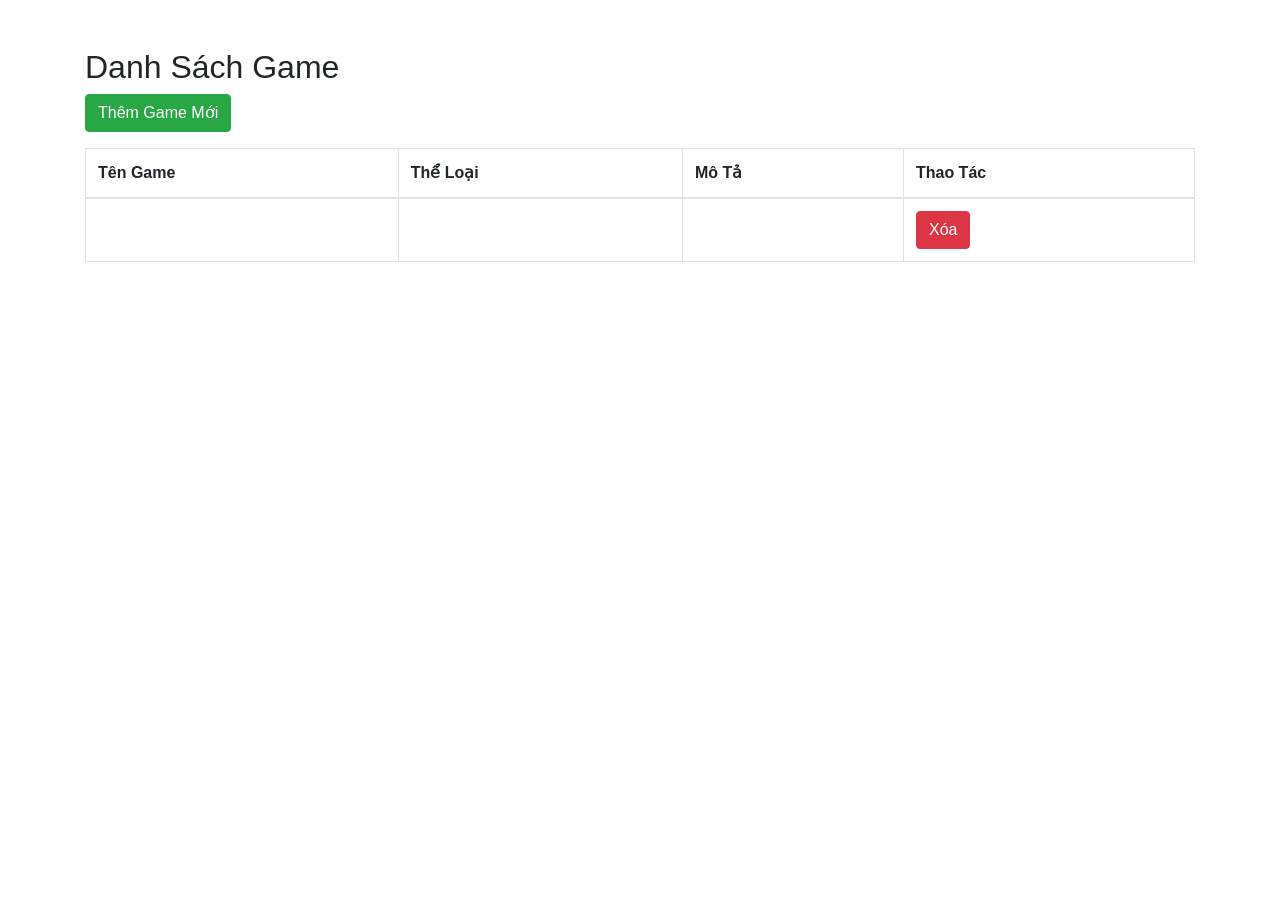
<file: Epic NPC Project/Epic-NPC/src/main/resources/templates/games.html>
<!DOCTYPE html>
<html xmlns:th="http://www.thymeleaf.org">
<head>
    <meta charset="UTF-8">
    <title>Quản lý Game</title>
    <link rel="stylesheet" href="https://maxcdn.bootstrapcdn.com/bootstrap/4.5.2/css/bootstrap.min.css">
</head>
<body>
<div th:replace="~{navbar :: navbar}"></div>

<div class="container mt-5">
    <h2>Danh Sách Game</h2>
    <a href="/admin/games/add" class="btn btn-success mb-3">Thêm Game Mới</a>
    <table class="table table-bordered">
        <thead>
        <tr>
            <th>Tên Game</th>
            <th>Thể Loại</th>
            <th>Mô Tả</th>
            <th>Thao Tác</th>
        </tr>
        </thead>
        <tbody>
        <tr th:each="game : ${games}">
            <td th:text="${game.name}"></td>
            <td th:text="${game.genre}"></td>
            <td th:text="${game.description}"></td>
            <td>
                <a th:href="@{/admin/games/delete/{id}(id=${game.id})}" class="btn btn-danger">Xóa</a>
            </td>
        </tr>
        </tbody>
    </table>
</div>

<script src="https://code.jquery.com/jquery-3.5.1.slim.min.js"></script>
<script src="https://cdn.jsdelivr.net/npm/@popperjs/core@2.9.2/dist/umd/popper.min.js"></script>
<script src="https://maxcdn.bootstrapcdn.com/bootstrap/4.5.2/js/bootstrap.min.js"></script>
</body>
</html>
</file>
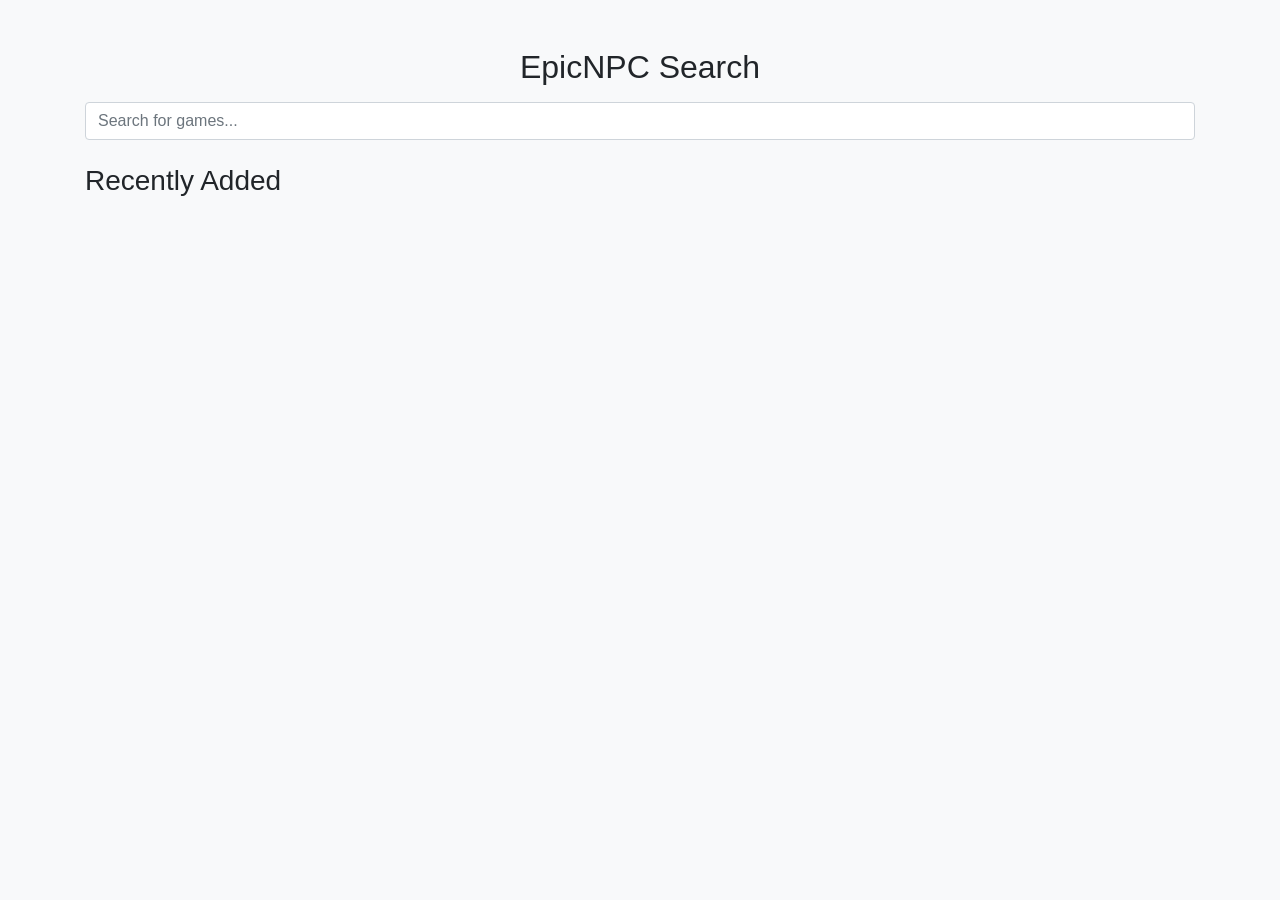
<file: Epic NPC Project/Epic-NPC/src/main/resources/templates/homepage.html>
<!DOCTYPE html>
<html xmlns:th="http://www.thymeleaf.org">
<head>
    <meta charset="UTF-8">
    <meta name="viewport" content="width=device-width, initial-scale=1, shrink-to-fit=no">
    <title>Homepage - EpicNPC Marketplace</title>
    <link rel="stylesheet" href="https://maxcdn.bootstrapcdn.com/bootstrap/4.5.2/css/bootstrap.min.css">
    <link rel="stylesheet" href="https://cdnjs.cloudflare.com/ajax/libs/font-awesome/5.15.3/css/all.min.css">

    <style>
        body {
            background-color: #f8f9fa;
        }
        .search-bar {
            position: relative;
        }
        .search-dropdown {
            position: absolute;
            top: 100%;
            left: 0;
            right: 0;
            z-index: 1000;
            background-color: #343a40;
            border-radius: 5px;
            box-shadow: 0 4px 8px rgba(0, 0, 0, 0.1);
            display: none;
            max-height: 300px;
            overflow-y: auto;
        }
        .search-dropdown li {
            padding: 10px;
            color: #fff;
            cursor: pointer;
            display: flex;
            justify-content: space-between;
            align-items: center;
        }
        .search-dropdown li:hover {
            background-color: #495057;
        }
        .search-dropdown li h5 {
            margin: 0;
            font-size: 1em;
            color: #00b4d8;
        }
        .search-dropdown li p {
            margin: 0;
            font-size: 0.9em;
            color: #cfcfcf;
        }
        .recently-added .game-link {
            color: #00b4d8;
            text-decoration: none;
        }
        .recently-added .game-link:hover {
            color: #495057;
            text-decoration: underline;
        }
    </style>
</head>
<body>

<div th:replace="~{navbar :: navbar}"></div>

<div class="container mt-5">
    <!-- Search Bar -->
    <div class="search-bar text-center">
        <h2>EpicNPC Search</h2>
        <input type="text" id="searchInput" class="form-control mt-3" placeholder="Search for games...">

        <!-- Search Dropdown Results -->
        <ul class="search-dropdown" id="resultsList">
            <!-- Kết quả tìm kiếm sẽ hiển thị ở đây -->
        </ul>
    </div>

    <!-- Recently Added -->
    <div class="recently-added mt-4">
        <h3>Recently Added</h3>
        <div class="row">
            <div class="col-md-4" th:each="game : ${recentlyAddedGames}">
                <a th:href="@{'/games/' + ${game.id} + '/threads'}" th:text="${game.name}" class="game-link"></a>
            </div>
        </div>
    </div>

</div>

<script src="https://code.jquery.com/jquery-3.5.1.min.js"></script>
<script>
    $(document).ready(function() {
        // Lắng nghe sự kiện nhập vào ô tìm kiếm
        $('#searchInput').on('input', function() {
            let query = $(this).val();

            if (query.length > 0) {
                // Gửi yêu cầu AJAX đến endpoint tìm kiếm
                $.ajax({
                    url: '/api/search',
                    type: 'GET',
                    data: { query: query },
                    success: function(data) {
                        // Xóa kết quả tìm kiếm cũ
                        $('#resultsList').empty().show();

                        // Thêm kết quả tìm kiếm mới
                        data.forEach(function(game) {
    $('#resultsList').append(`
        <li>
            <a href="/games/${game.id}/threads" class="text-decoration-none text-white">
                <div>
                    <h5>${game.name}</h5>
                    <p>${game.note || ''}</p>
                </div>
            </a>
        </li>
    `);
});
                    },
                    error: function() {
                        console.error("Error fetching search results.");
                    }
                });
            } else {
                // Ẩn và xóa kết quả tìm kiếm khi ô tìm kiếm trống
                $('#resultsList').hide().empty();
            }
        });

        // Ẩn dropdown khi nhấp ra ngoài
        $(document).click(function(event) {
            if (!$(event.target).closest('#searchInput, #resultsList').length) {
                $('#resultsList').hide();
            }
        });

        // Hiển thị dropdown khi nhấp vào ô tìm kiếm
        $('#searchInput').focus(function() {
            if ($('#resultsList').children().length > 0) {
                $('#resultsList').show();
            }
        });
    });
</script>
</body>
</html>
</file>
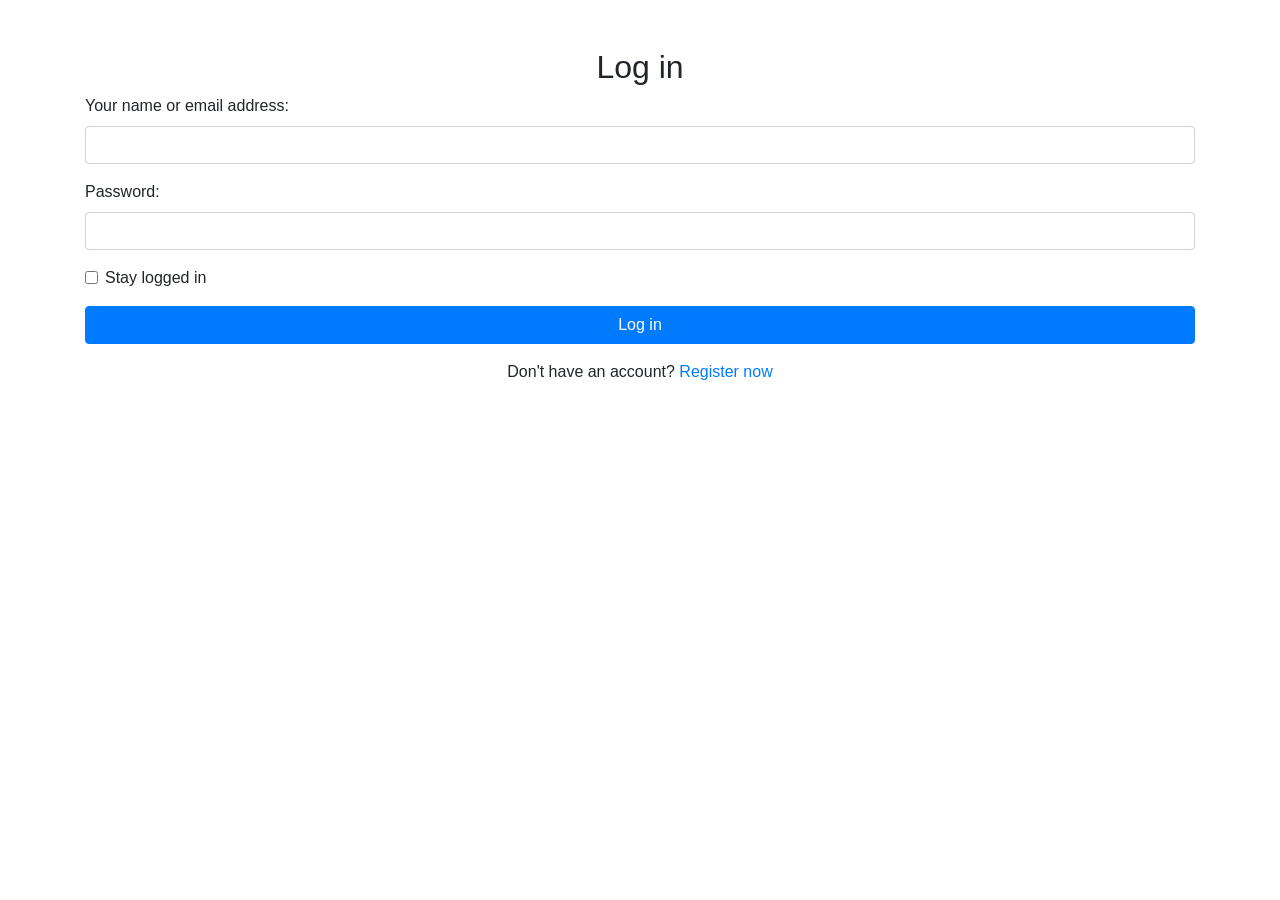
<file: Epic NPC Project/Epic-NPC/src/main/resources/templates/login.html>
<!DOCTYPE html>
<html xmlns:th="http://www.thymeleaf.org">
<head>
    <meta charset="UTF-8">
    <meta name="viewport" content="width=device-width, initial-scale=1, shrink-to-fit=no">
    <title>Login - EpicNPC Marketplace</title>
    <link rel="stylesheet" href="https://maxcdn.bootstrapcdn.com/bootstrap/4.5.2/css/bootstrap.min.css">
</head>
<body>

<div class="container mt-5">
    <h2 class="text-center">Log in</h2>
    <form th:action="@{/login}" method="post">
        <div class="form-group">
            <label for="username">Your name or email address:</label>
            <input type="text" class="form-control" id="username" name="username" required>
        </div>
        <div class="form-group">
            <label for="password">Password:</label>
            <input type="password" class="form-control" id="password" name="password" required>
        </div>
        <div class="form-check mb-3">
            <input type="checkbox" class="form-check-input" id="stayLoggedIn" name="remember-me">
            <label class="form-check-label" for="stayLoggedIn">Stay logged in</label>
        </div>
        <button type="submit" class="btn btn-primary btn-block">Log in</button>
    </form>
    <p class="mt-3 text-center">Don't have an account? <a href="/register">Register now</a></p>
</div>

<script src="https://code.jquery.com/jquery-3.5.1.min.js"></script>
<script src="https://cdn.jsdelivr.net/npm/@popperjs/core@2.5.4/dist/umd/popper.min.js"></script>
<script src="https://maxcdn.bootstrapcdn.com/bootstrap/4.5.2/js/bootstrap.min.js"></script>
</body>
</html>
</file>
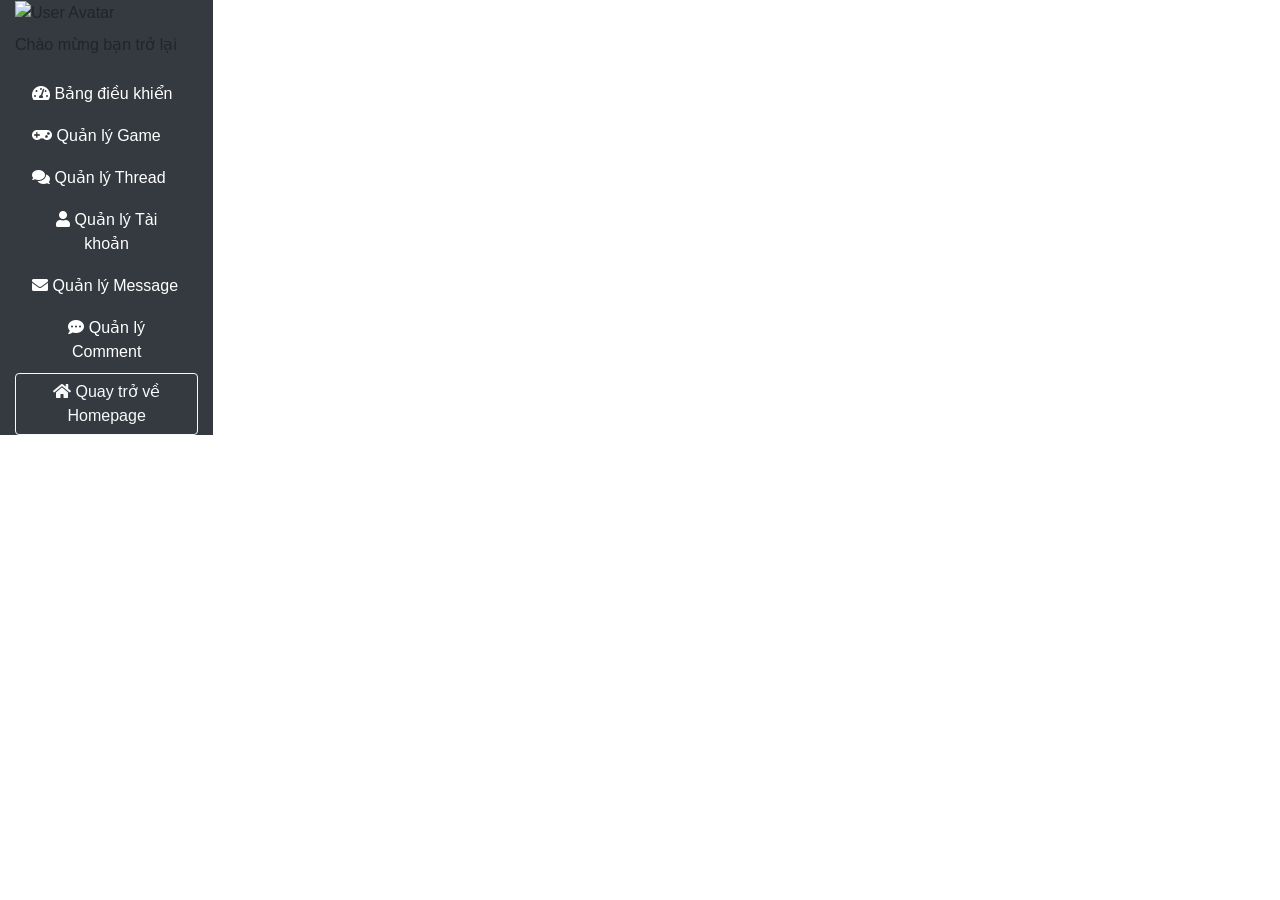
<file: Epic NPC Project/Epic-NPC/src/main/resources/templates/admin/admin-navbar.html>
<!DOCTYPE html>
<html lang="en" xmlns:th="http://www.thymeleaf.org">
<head>
  <meta charset="UTF-8">
  <meta name="viewport" content="width=device-width, initial-scale=1, shrink-to-fit=no">
  <title>Admin Navbar - EpicNPC Marketplace</title>
  <link rel="stylesheet" href="https://maxcdn.bootstrapcdn.com/bootstrap/4.5.2/css/bootstrap.min.css">
  <link rel="stylesheet" href="https://cdnjs.cloudflare.com/ajax/libs/font-awesome/5.15.3/css/all.min.css">
</head>
<body>
<div class="container-fluid">
  <div class="row">
    <!-- Sidebar -->
    <nav id="sidebar" class="col-md-3 col-lg-2 d-md-block bg-dark sidebar collapse" th:fragment="sidebar">
      <div class="user-info">
        <img th:src="@{'/images/avatar/default_avatar.png'}" alt="User Avatar">
        <h5 th:text="${#authentication.name}"></h5>
        <span>Chào mừng bạn trở lại</span>
      </div>
      <div class="sidebar-sticky pt-3">
        <ul class="nav flex-column">
          <li class="nav-item">
            <button class="nav-link btn btn-link text-white" onclick="location.href='/admin';">
              <i class="fas fa-tachometer-alt"></i>
              Bảng điều khiển
            </button>
          </li>
          <li class="nav-item">
            <button type="button" class="nav-link btn btn-link text-white" onclick="location.href='/admin/games';">
              <i class="fas fa-gamepad"></i> Quản lý Game
            </button>
          </li>

          <li class="nav-item">
            <button class="nav-link btn btn-link text-white" onclick="location.href='/admin/threads';">
              <i class="fas fa-comments"></i>
              Quản lý Thread
            </button>
          </li>
          <li class="nav-item">
            <button class="nav-link btn btn-link text-white" onclick="location.href='/admin/users';">
              <i class="fas fa-user"></i>
              Quản lý Tài khoản
            </button>
          </li>
          <li class="nav-item">
            <button class="nav-link btn btn-link text-white" onclick="location.href='#';">
              <i class="fas fa-envelope"></i>
              Quản lý Message
            </button>
          </li>
          <li class="nav-item">
            <button class="nav-link btn btn-link text-white" onclick="location.href='#';">
              <i class="fas fa-comment-dots"></i>
              Quản lý Comment
            </button>
          </li>
        </ul>
      </div>
      <div class="back-home">
        <button class="btn btn-outline-light" onclick="location.href='/';">
          <i class="fas fa-home"></i> Quay trở về Homepage
        </button>
      </div>
    </nav>
  </div>
</div>

<script src="https://code.jquery.com/jquery-3.5.1.slim.min.js"></script>
<script src="https://cdn.jsdelivr.net/npm/@popperjs/core@2.9.2/dist/umd/popper.min.js"></script>
<script src="https://maxcdn.bootstrapcdn.com/bootstrap/4.5.2/js/bootstrap.min.js"></script>
</body>
</html>
</file>
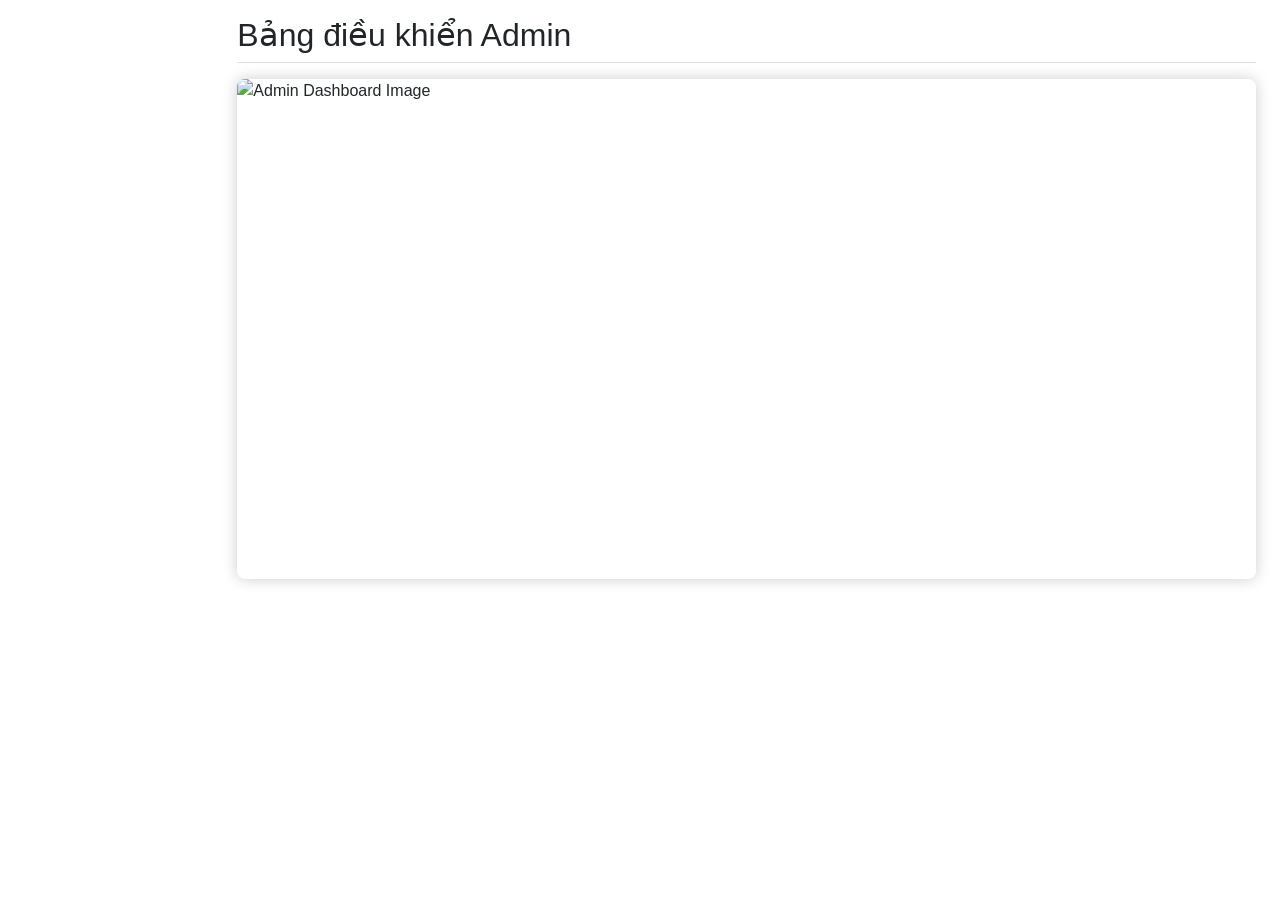
<file: Epic NPC Project/Epic-NPC/src/main/resources/templates/admin/dashboard.html>
<!DOCTYPE html>
<html lang="en" xmlns:th="http://www.thymeleaf.org">
<head>
    <meta charset="UTF-8">
    <meta name="viewport" content="width=device-width, initial-scale=1, shrink-to-fit=no">
    <title>Admin Dashboard - EpicNPC Marketplace</title>
    <link rel="stylesheet" href="https://maxcdn.bootstrapcdn.com/bootstrap/4.5.2/css/bootstrap.min.css">
    <link rel="stylesheet" href="https://cdnjs.cloudflare.com/ajax/libs/font-awesome/5.15.3/css/all.min.css">
    <link rel="stylesheet" th:href="@{/css/admin-style.css}">
    <style>
        .image-wrapper {
            display: flex;
            justify-content: center;
            align-items: center;
            margin-top: 0; /* Xóa khoảng trống phía trên */
        }

        .image-wrapper img {
            width: 100%; /* Chiếm toàn bộ chiều rộng */
            height: 500px; /* Chiều cao cố định */
            object-fit: cover; /* Đảm bảo hình ảnh luôn đầy đủ */
            border-radius: 8px;
            box-shadow: 0 0 15px rgba(0, 0, 0, 0.2);
        }

        /* Đảm bảo khung hình ảnh luôn cố định bất kể khi zoom */
        body {
            overflow-x: hidden;
        }
    </style>
</head>

<body>
<div class="container-fluid">
    <div class="row">
        <!-- Sidebar -->
        <div th:replace="admin/admin-navbar :: sidebar"></div>

        <!-- Main content -->
        <main role="main" class="col-md-9 ml-sm-auto col-lg-10 px-md-4">
            <div class="d-flex justify-content-between flex-wrap flex-md-nowrap align-items-center pt-3 pb-2 mb-3 border-bottom">
                <h1 class="h2 mb-0">Bảng điều khiển Admin</h1>
            </div>

            <!-- Image Section -->
            <div class="image-wrapper">
                <img th:src="@{/images/enterprise.jpg}" alt="Admin Dashboard Image">
            </div>
        </main>
    </div>
</div>

<script src="https://code.jquery.com/jquery-3.5.1.slim.min.js"></script>
<script src="https://cdn.jsdelivr.net/npm/@popperjs/core@2.9.2/dist/umd/popper.min.js"></script>
<script src="https://maxcdn.bootstrapcdn.com/bootstrap/4.5.2/js/bootstrap.min.js"></script>
</body>
</html>
</file>
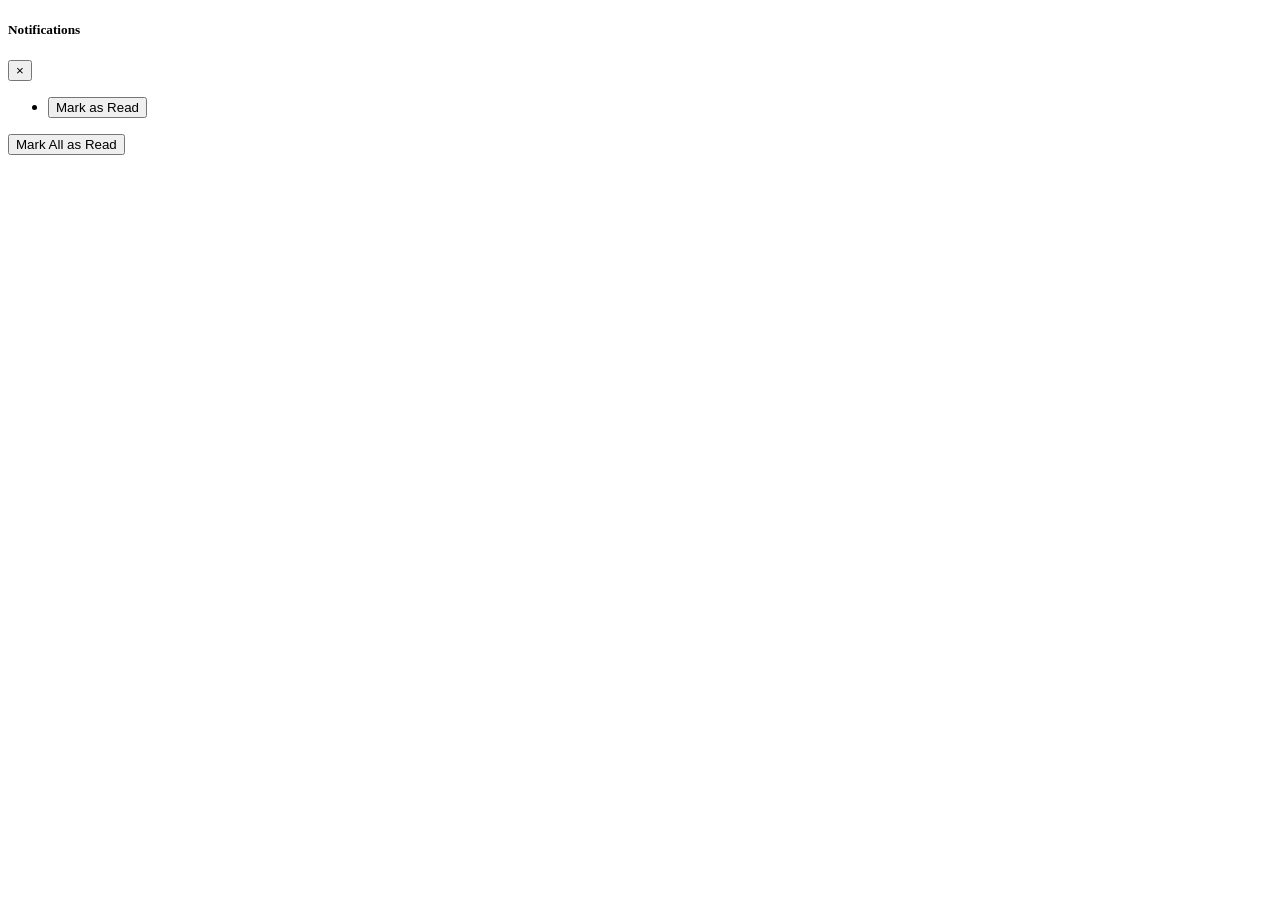
<file: Epic NPC Project/Epic-NPC/src/main/resources/templates/message/notificationModal.html>
<!DOCTYPE html>
<html xmlns:th="http://www.thymeleaf.org">
<body>
<div th:fragment="notificationModal">
  <div class="modal fade" id="notificationModal" tabindex="-1" aria-labelledby="notificationModalLabel" aria-hidden="true">
    <div class="modal-dialog">
      <div class="modal-content">
        <div class="modal-header">
          <h5 class="modal-title" id="notificationModalLabel">Notifications</h5>
          <button type="button" class="close" data-dismiss="modal" aria-label="Close">
            <span aria-hidden="true">&times;</span>
          </button>
        </div>
        <div class="modal-body">
          <ul class="list-group">
            <li th:each="notification : ${notifications}" class="list-group-item d-flex justify-content-between align-items-center">
              <span th:text="${notification.content}"></span>
              <button class="btn btn-sm btn-outline-secondary" onclick="markAsRead([[${notification.id}]])">Mark as Read</button>
            </li>
          </ul>
        </div>
        <div class="modal-footer">
          <button class="btn btn-primary" onclick="markAllAsRead()">Mark All as Read</button>
        </div>
      </div>
    </div>
  </div>
</div>
</body>
</html>
</file>
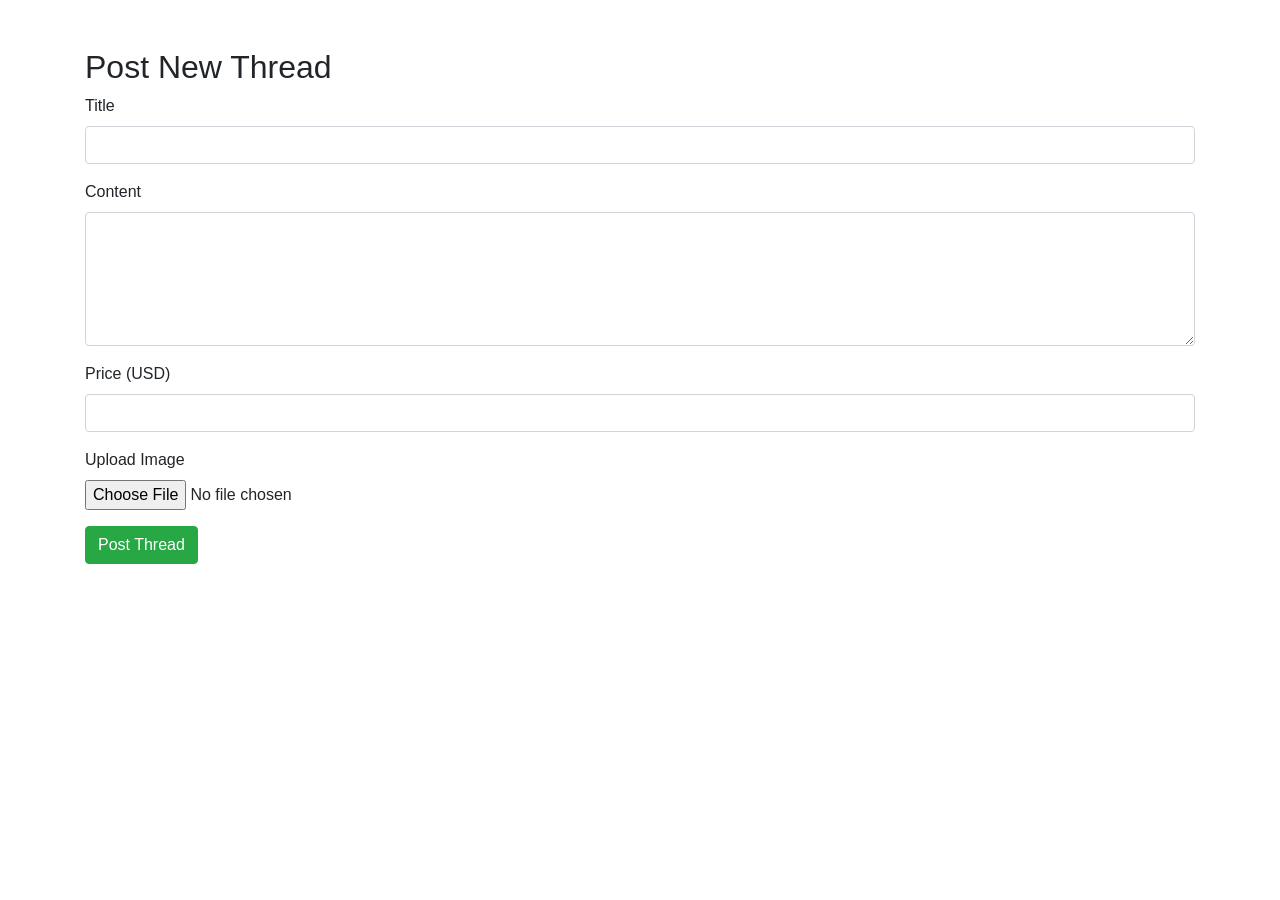
<file: Epic NPC Project/Epic-NPC/src/main/resources/templates/thread/postThread.html>
<!DOCTYPE html>
<html xmlns:th="http://www.thymeleaf.org">
<head>
    <meta charset="UTF-8">
    <meta name="viewport" content="width=device-width, initial-scale=1, shrink-to-fit=no">
    <title>Post Thread - EpicNPC Marketplace</title>
    <link rel="stylesheet" href="https://maxcdn.bootstrapcdn.com/bootstrap/4.5.2/css/bootstrap.min.css">
    <link rel="stylesheet" href="https://cdnjs.cloudflare.com/ajax/libs/font-awesome/5.15.3/css/all.min.css">
</head>
<body>

<div th:replace="~{navbar :: navbar}"></div>

<div class="container mt-5">
    <div class="section">
        <h2>Post New Thread</h2>
        <form th:action="@{'/games/' + ${gameId} + '/threads/post'}" th:object="${thread}" method="post" enctype="multipart/form-data">
            <div class="form-group">
                <label for="title">Title</label>
                <input type="text" id="title" th:field="*{title}" class="form-control" required>
            </div>
            <div class="form-group">
                <label for="content">Content</label>
                <textarea id="content" th:field="*{content}" class="form-control" rows="5" required></textarea>
            </div>
            <div class="form-group">
                <label for="price">Price (USD)</label>
                <input type="number" id="price" th:field="*{price}" class="form-control" required>
            </div>
            <div class="form-group">
                <label for="imageFile">Upload Image</label>
                <input type="file" id="imageFile" name="imageFile" class="form-control-file">
            </div>
            <button type="submit" class="btn btn-success">Post Thread</button>
        </form>
    </div>
</div>


</body>
</html>
</file>
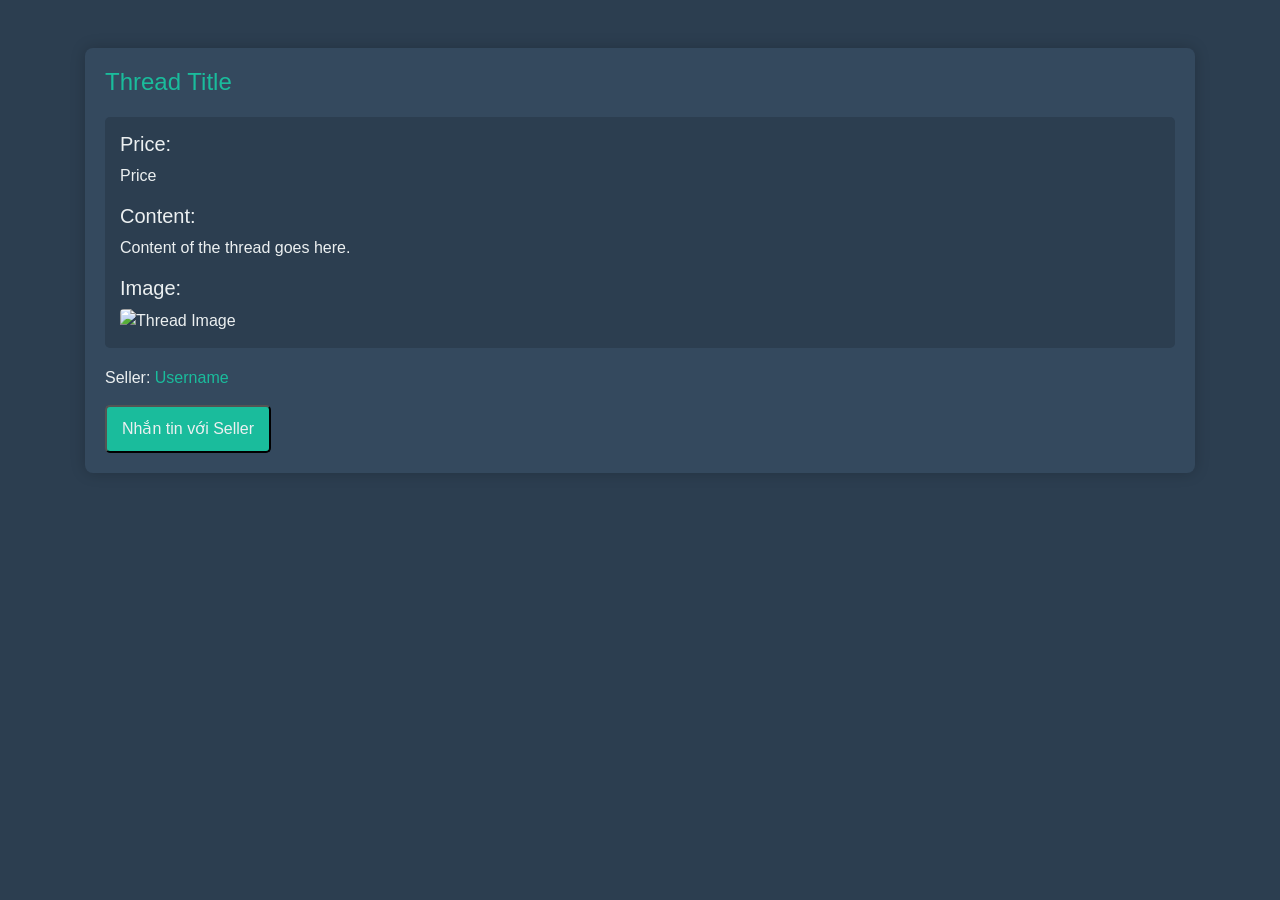
<file: Epic NPC Project/Epic-NPC/src/main/resources/templates/thread/threadDetails.html>
<!DOCTYPE html>
<html xmlns:th="http://www.thymeleaf.org">
<head>
    <meta charset="UTF-8">
    <meta name="viewport" content="width=device-width, initial-scale=1, shrink-to-fit=no">
    <title th:text="${thread.title} + ' - Thread Details'">Thread Details</title>
    <link rel="stylesheet" href="https://maxcdn.bootstrapcdn.com/bootstrap/4.5.2/css/bootstrap.min.css">
    <link rel="stylesheet" href="https://cdnjs.cloudflare.com/ajax/libs/font-awesome/5.15.3/css/all.min.css">
    <style>
        body {
            background-color: #2c3e50;
            color: #ecf0f1;
        }
        .details-container {
            background-color: #34495e;
            padding: 20px;
            border-radius: 8px;
            margin-top: 20px;
            box-shadow: 0 0 15px rgba(0, 0, 0, 0.2);
        }
        .details-header {
            color: #1abc9c;
            font-size: 1.5em;
            margin-bottom: 20px;
        }
        .details-content {
            background-color: #2c3e50;
            padding: 15px;
            border-radius: 5px;
            margin-bottom: 20px;
        }
        .user-info {
            margin-top: 20px;
            color: #ecf0f1;
        }
        .btn-message {
            background-color: #1abc9c;
            color: #ecf0f1;
            margin-top: 10px;
            padding: 10px 15px;
            border-radius: 5px;
        }
        .btn-message:hover {
            background-color: #16a085;
        }
        .modal-content {
            background-color: #34495e;
            color: #ecf0f1;
        }
    </style>
</head>
<body>

<div th:replace="~{navbar :: navbar}"></div>

<div class="container">
    <div class="details-container mt-5">
        <h2 class="details-header" th:text="${thread.title}">Thread Title</h2>

        <div class="details-content">
            <h5>Price:</h5>
            <p th:text="${thread.price} + ' $'">Price</p>

            <h5>Content:</h5>
            <p th:text="${thread.content}">Content of the thread goes here.</p>

            <h5>Image:</h5>
            <img th:src="${thread.imageUrl}" class="img-fluid rounded" alt="Thread Image">
        </div>

        <div class="user-info">
            <h6>Seller:
                <a th:href="@{/user/{id}(id=${thread.user.id})}" th:text="${thread.user.username}" style="color: #1abc9c; text-decoration: none;">Username</a>
            </h6>
            <button type="button" class="btn-message" data-toggle="modal" data-target="#chatModal">Nhắn tin với Seller</button>
        </div>
    </div>
</div>

<!-- Modal Chat -->
<div class="modal fade" id="chatModal" tabindex="-1" role="dialog" aria-labelledby="chatModalLabel" aria-hidden="true">
    <div class="modal-dialog modal-lg" role="document">
        <div class="modal-content">
            <div class="modal-header">
                <h5 class="modal-title" id="chatModalLabel">Chat with <span th:text="${thread.user.username}">Seller</span></h5>
                <button type="button" class="close" data-dismiss="modal" aria-label="Close">
                    <span aria-hidden="true">&times;</span>
                </button>
            </div>
            <div class="modal-body">
                <form th:action="@{/messages/send}" method="post">
                    <input type="hidden" name="receiverId" th:value="${thread.user.id}">

                    <!-- Recipients -->
                    <div class="form-group">
                        <label for="recipient">Recipient:</label>
                        <input type="text" class="form-control" id="recipient" th:value="${thread.user.username}" readonly>
                    </div>

                    <!-- Content with Thread Link -->
                    <div class="form-group">
                        <label for="content">Message:</label>
                        <textarea class="form-control" id="content" name="content" rows="5" required>
Link bài thread: [[${requestUrl}]]
                        </textarea>
                    </div>

                    <div class="form-check">
                        <input type="checkbox" class="form-check-input" id="inviteOthers">
                        <label class="form-check-label" for="inviteOthers">Allow others to invite others to this conversation</label>
                    </div>
                    <div class="form-check">
                        <input type="checkbox" class="form-check-input" id="lockConversation">
                        <label class="form-check-label" for="lockConversation">Lock conversation (no responses allowed)</label>
                    </div>

                    <!-- Send Button -->
                    <div class="modal-footer">
                        <button type="submit" class="btn btn-primary">Chat</button>
                    </div>
                </form>
            </div>
        </div>
    </div>
</div>

<script src="https://code.jquery.com/jquery-3.5.1.min.js"></script>
<script src="https://cdn.jsdelivr.net/npm/@popperjs/core@2.9.2/dist/umd/popper.min.js"></script>
<script src="https://maxcdn.bootstrapcdn.com/bootstrap/4.5.2/js/bootstrap.min.js"></script>
</body>
</html>
</file>
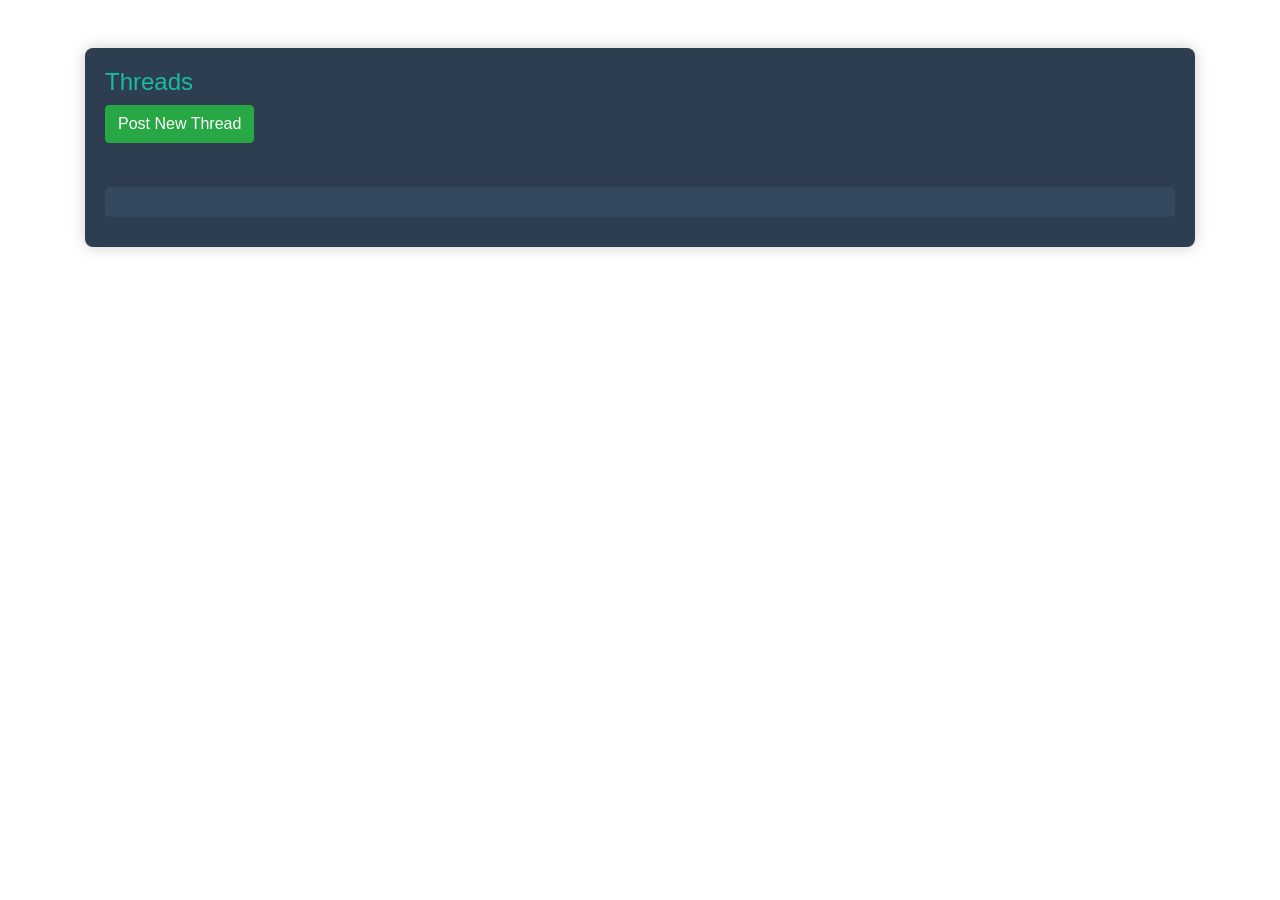
<file: Epic NPC Project/Epic-NPC/src/main/resources/templates/thread/viewThreads.html>
<!DOCTYPE html>
<html xmlns:th="http://www.thymeleaf.org">
<head>
    <meta charset="UTF-8">
    <meta name="viewport" content="width=device-width, initial-scale=1, shrink-to-fit=no">
    <title th:text="${game.name} + ' Threads - EpicNPC Marketplace'">Game Threads</title>
    <link rel="stylesheet" href="https://maxcdn.bootstrapcdn.com/bootstrap/4.5.2/css/bootstrap.min.css">
    <link rel="stylesheet" href="https://cdnjs.cloudflare.com/ajax/libs/font-awesome/5.15.3/css/all.min.css">
    <style>
        .thread-container {
            background-color: #2c3e50;
            padding: 20px;
            border-radius: 8px;
            color: #ecf0f1;
            box-shadow: 0 0 15px rgba(0, 0, 0, 0.2);
        }
        .thread-container h1 {
            font-size: 1.5em;
            color: #1abc9c;
        }
        .thread-list {
            margin-top: 20px;
        }
        .thread-item {
            background-color: #34495e;
            padding: 15px;
            margin-bottom: 10px;
            border-radius: 5px;
            display: flex;
            justify-content: space-between;
            align-items: center;
            transition: background-color 0.3s;
        }
        .thread-item:hover {
            background-color: #1abc9c;
        }
        .thread-title {
            color: #ecf0f1;
            text-decoration: none;
            font-size: 1.2em;
            flex-grow: 1;
        }
        .thread-price {
            color: #ecf0f1;
            font-weight: bold;
            margin-left: auto;
        }
    </style>
</head>
<body>

<div th:replace="~{navbar :: navbar}"></div>

<div class="container mt-5">
    <div class="thread-container">
        <h1 th:text="${game.name} + ' Threads'">Threads</h1>
        <a th:href="@{'/games/' + ${game.id} + '/threads/post'}" class="btn btn-success mb-4">Post New Thread</a>

        <div class="thread-list">
            <div th:each="thread : ${threads}" class="thread-item">
                <!-- Title bên trái -->
                <a th:href="@{'/games/' + ${game.id} + '/threads/' + ${thread.id}}"
                   th:text="${thread.title}"
                   class="thread-title">
                </a>

                <!-- Price bên phải -->
                <span th:text="${thread.price} + ' $'"
                      class="thread-price">
                </span>
            </div>
        </div>
    </div>
</div>

</body>
</html>
</file>
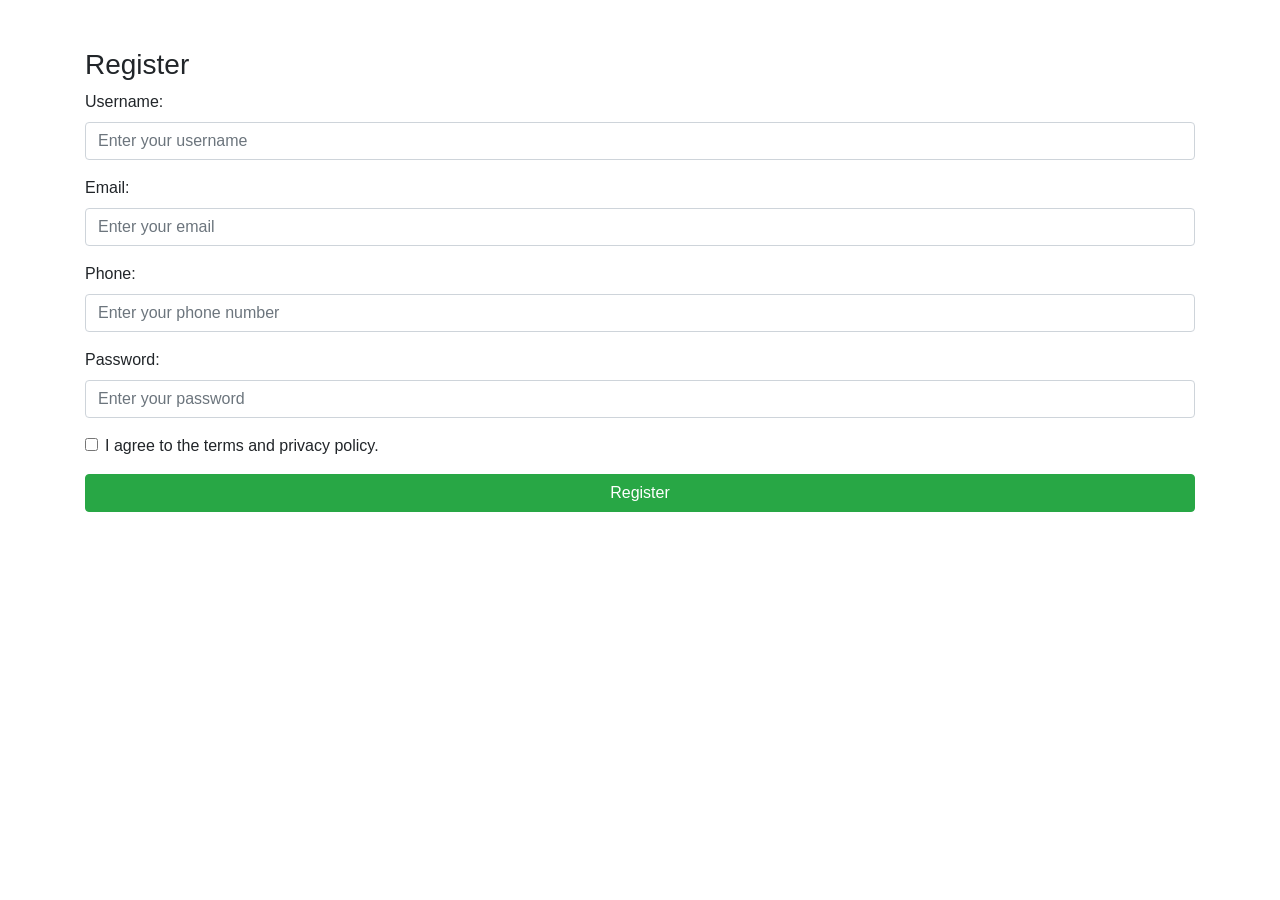
<file: Epic NPC Project/Epic-NPC/src/main/resources/templates/users/register.html>
<!DOCTYPE html>
<html xmlns:th="http://www.thymeleaf.org">
<head>
    <meta charset="UTF-8">
    <meta name="viewport" content="width=device-width, initial-scale=1, shrink-to-fit=no">
    <title>Register - EpicNPC Marketplace</title>
    <link rel="stylesheet" href="https://maxcdn.bootstrapcdn.com/bootstrap/4.5.2/css/bootstrap.min.css">
    <link rel="stylesheet" href="https://cdnjs.cloudflare.com/ajax/libs/font-awesome/5.15.3/css/all.min.css">
    <link rel="stylesheet" th:href="@{/css/main.css}">
</head>
<body>

<!-- Navbar -->
<div th:replace="navbar :: navbar"></div>

<div class="container mt-5">
    <div class="register-form">
        <h3>Register</h3>
        <form th:action="@{/register}" method="post" th:object="${user}">
            <div class="form-group">
                <label for="username">Username:</label>
                <input type="text" class="form-control" id="username" name="username" required th:field="*{username}" placeholder="Enter your username">
            </div>
            <div class="form-group">
                <label for="email">Email:</label>
                <input type="email" class="form-control" id="email" name="email" required th:field="*{email}" placeholder="Enter your email">
            </div>
            <div class="form-group">
                <label for="phone">Phone:</label>
                <input type="text" class="form-control" id="phone" name="phone" required th:field="*{phone}" placeholder="Enter your phone number">
            </div>
            <div class="form-group">
                <label for="password">Password:</label>
                <input type="password" class="form-control" id="password" name="password" required th:field="*{password}" placeholder="Enter your password">
            </div>
            <div class="form-check mb-3">
                <input type="checkbox" class="form-check-input" id="terms" required>
                <label class="form-check-label" for="terms">I agree to the terms and privacy policy.</label>
            </div>
            <button type="submit" class="btn btn-success btn-block">Register</button>
        </form>
    </div>
</div>

<script src="https://code.jquery.com/jquery-3.5.1.slim.min.js"></script>
<script src="https://cdn.jsdelivr.net/npm/@popperjs/core@2.9.2/dist/umd/popper.min.js"></script>
<script src="https://maxcdn.bootstrapcdn.com/bootstrap/4.5.2/js/bootstrap.min.js"></script>
</body>
</html>
</file>
